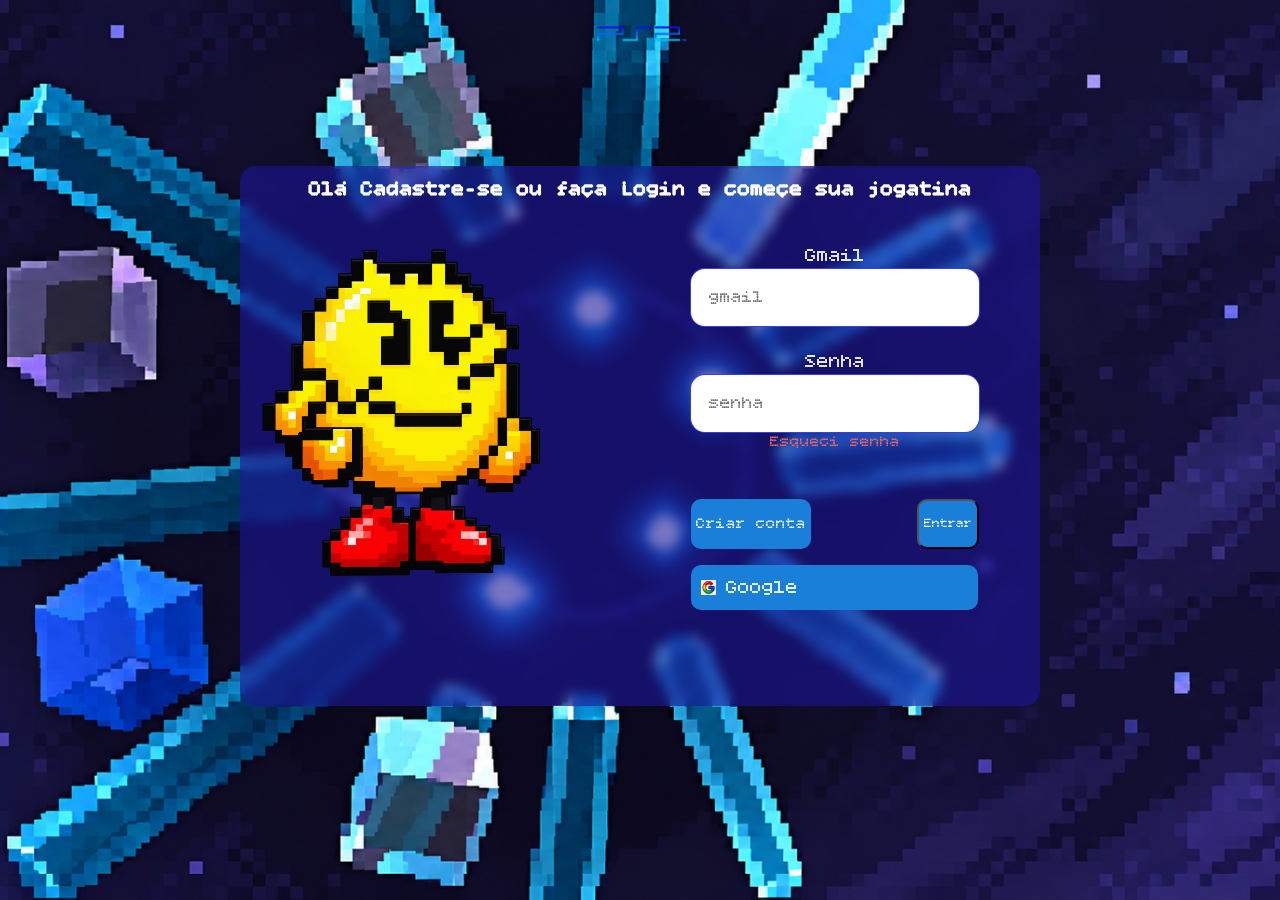
<file: index.html>
<!DOCTYPE html>
<html lang="en">

<head>
    <meta charset="UTF-8">
    <meta name="viewport" content="width=device-width, initial-scale=1.0">
    <title>Login RemoPS2</title>
    <link rel="stylesheet" href="login.css">
    <link rel="preconnect" href="https://fonts.googleapis.com">
    <link rel="preconnect" href="https://fonts.gstatic.com" crossorigin>
    <link
        href="https://fonts.googleapis.com/css2?family=Bitcount+Grid+Single:wght@100..900&family=Fascinate&family=Jersey+10&family=Pixelify+Sans:wght@400..700&family=Pompiere&display=swap"
        rel="stylesheet">
</head>

<body>

    <video autoplay muted loop playsinline id="video_1">
        <source
            src="assets/Firefly gere um video dessa roda girando devagar imitando o BROWSER DO PLAYSTATION 2 não adicione co.mp4"
            type="video/mp4">
    </video>

    <div class="header">
        <img src="assets/logo_ps2_pixelada_transparente.png" width="100px">
    </div>

    <div class="central">

        <div class="pai">
            <div class="texto">
                <h2>Olá Cadastre-se ou faça Login e começe sua jogatina</h2>
            </div>

            <div class="separar">

                <div class="imagen">
                    <img src="assets/Personagem Arcade Amarelo em Pixel Art.png" width="300px">
                    

                </div>

                <div class="formulario">
                    <div class="inputs">
                        <div class="area_gmail">
                            <label>Gmail</label>
                            <input placeholder="gmail" type="text" class="estilizacao_input" id="email">
                        </div>

                        <div class="area_senha">
                            <label>Senha</label>
                            <input placeholder="senha" type="password" class="estilizacao_input" id="password">
                            <a class="esqueci">Esqueci senha</a>
                        </div>

                    </div>

                    <div class="ajuda">


                        <a class="botao" href="pages/Home/index.html">Criar conta</a>
                        <button class="botao" id="entrar">Entrar</button>

                    </div>

                    <div class="login_outro">
                        <a> <img src="assets/Logotipo G Pixelado Colorido.png" width="15px">Google</a>
                    </div>
                </div>

            </div>


        </div>


    </div>

</body>
<script src="cadastro.js"></script>

</html>
</file>
<file: login.css>
* {
    margin: 0;
    padding: 0;
    box-sizing: border-box;
    font-family: "Bitcount Grid Single", system-ui;
    font-optical-sizing: auto;
    font-weight: weight;
    font-style: normal;
    font-variation-settings:
        "slnt" 0,
        "CRSV" 0.5,
        "ELSH" 0,
        "ELXP" 0;

}

body {
    display: flex;
    height: 100vh;
    align-items: center;
    padding: 10px;
    background-image: url(assets/Núcleo\ Cósmico\ em\ Pixel\ Art\ \(1\).png);
    background-position: center;
    background-size: cover;
    background-repeat: no-repeat;
    flex-direction: column;
    gap: 10px;

}

.central {
    display: flex;
    flex-direction: column;
    justify-content: center;
    height: 80vh;
    align-items: center;
    width: 100%;
}

#video_1 {
    position: fixed;
    top: 0;
    left: 0;

    width: 100%;
    height: 100vh;

    object-fit: cover;
    z-index: -1;
}


header {
    width: 100%;
}

.pai {
    height: 60vh;
    width: 100%;
    background-color: rgba(30, 23, 155, 0.594);
    backdrop-filter: blur(6px);
    border-radius: 15px;
    border: solid 1px rgba(0, 0, 0, 0);
    display: flex;
    flex-direction: column;
    padding: 10px;
    gap: 10px;
    align-items: center;

}

.texto {
    color: white;
    font-size: 11px;
    text-align: center;
}

.inputs {
    display: flex;
    flex-direction: column;
    align-content: center;
    height: 30vh;
    justify-content: center;
    gap: 23px;
    color: white;
    width: 100%;
}

.estilizacao_input {
    padding: 15px;
    border-radius: 15px;
    border: solid 1px rgba(48, 57, 228, 0.97);
    width: 290px;
    outline: none;
    font-size: 18px;
}


.area_gmail {
    display: flex;
    flex-direction: column;
    align-items: center;
}

.area_senha {
    display: flex;
    flex-direction: column;
    align-items: center;
}

.ajuda {
    width: 320px;
    display: flex;
    justify-content: space-between;
    padding: 16px;



}

.botao {
    display: flex;
    align-items: center;
    justify-content: center;
    padding: 5px;
    height: 7vh;
    background-color: rgb(25, 127, 216);
    border-radius: 10px;
    color: white;
    text-decoration: none;
}

.botao:hover {
    background-color: rgb(87, 120, 211);
}

.esqueci {
    color: rgb(238, 100, 100);
}

.separar {
    display: flex;
    flex-direction: column;
}

.imagen {
    display: none;
}

.login_outro{
    width: 100%;
    height: 5vh;
    
    display: flex;
    justify-content: center;
    
}

.login_outro a{
    padding: 10px;
    width: 287px;
    background-color: rgb(25, 127, 216);
    border-radius: 10px;
    font-size: 20px;
    display: flex;
    gap: 10px;
    align-items: center;
    color: white;

    

}



/* Tablet pequeno */
@media (min-width: 575px) {
    .pai {
        width: 70%;
    }

}

@media (min-width: 900px) {

    .pai {
        width: 100%;
    }

    .separar {
        display: flex;
        flex-direction: row;
        width: 100%;



    }

    .formulario {
        flex: 1;
        display: flex;
        flex-direction: column;
        align-items: center;
    }

    .imagen {
        flex: 1;
        display: flex;
        align-items: center;
    }

    .central {
        width: 730px;

    }

    .estilizacao_input {
        padding: 16px;
    }

    .botao {
        height: 50px;
    }

}

@media (min-width: 1200px) {
    .estilizacao_input {
        padding: 18px;
    }

    label {
        font-size: 20px;
    }

    .texto {
        font-size: 14px;
    }

    .central {
        width: 800px;
    }
}
</file>
